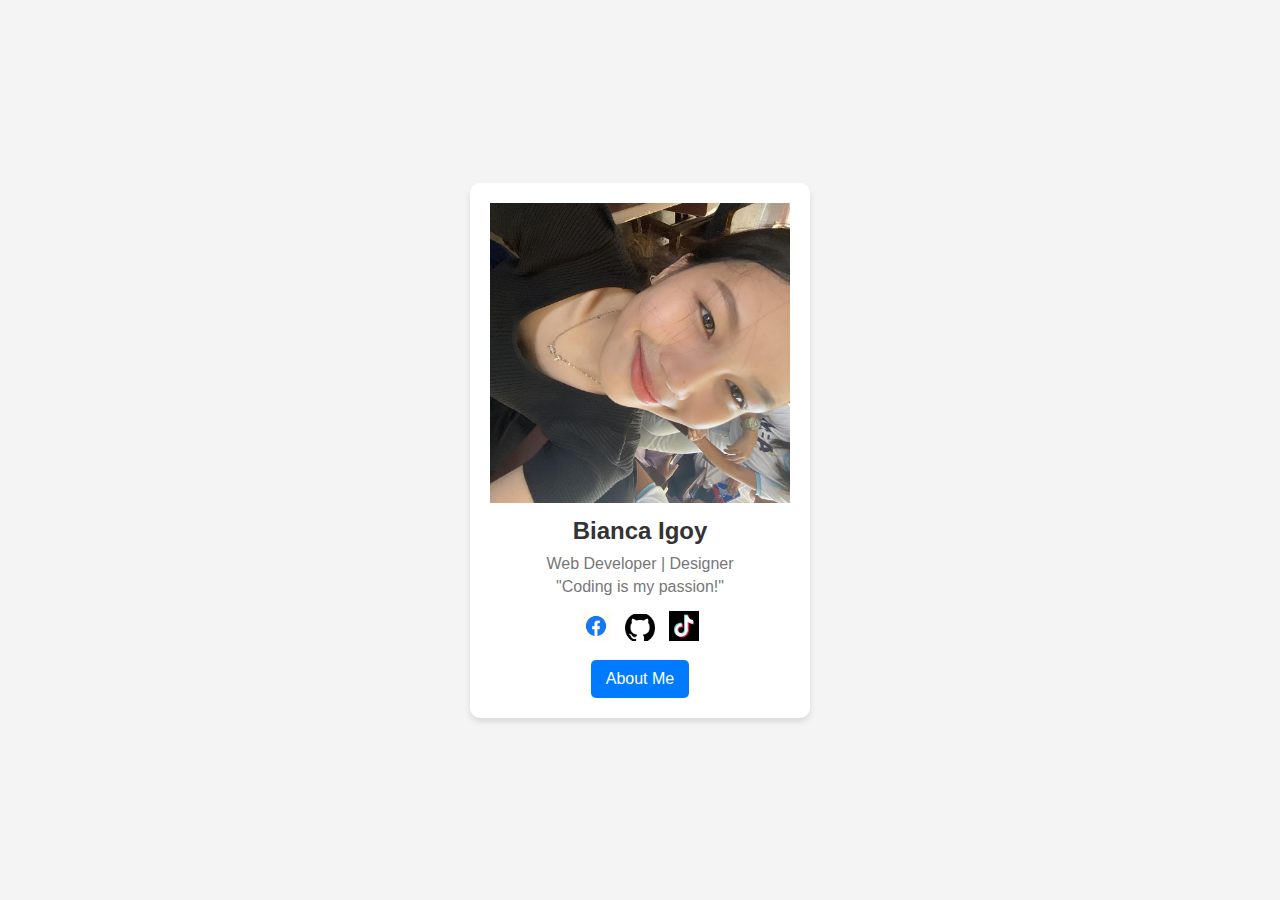
<file: Profile-Card_Igoy/index.html>
<!DOCTYPE html>
<html lang="en">
<head>
    <meta charset="UTF-8">
    <meta name="viewport" content="width=device-width, initial-scale=1.0">
    <title>Personal Profile</title>
    <link rel="stylesheet" href="style.css">
</head> 
<body>
    <div class="profile-card">
        <img src="wawa.jpg" alt="Profile Picture" width="300" height="300" class="profile-img"> 
        <h2>Bianca Igoy</h2>
        <p>Web Developer | Designer</p> 
        <p>"Coding is my passion!"</p>
        <div class="social-icons">
            <a href="https://www.facebook.com/biancajumamil.igoy"><img src="facebook.avif" alt="Facebook"></a>
            <a href="https://github.com/byangcakess"><img src="github.png" alt="Github"></a>
            <a href="https://www.tiktok.com/@byangcakess_?lang=en"><img src="tiktok.webp" alt="Tiktok"></a> 
        </div>
        <a href="about.html" class="btn">About Me</a>
    </div>
</body> 
</html>
</file>
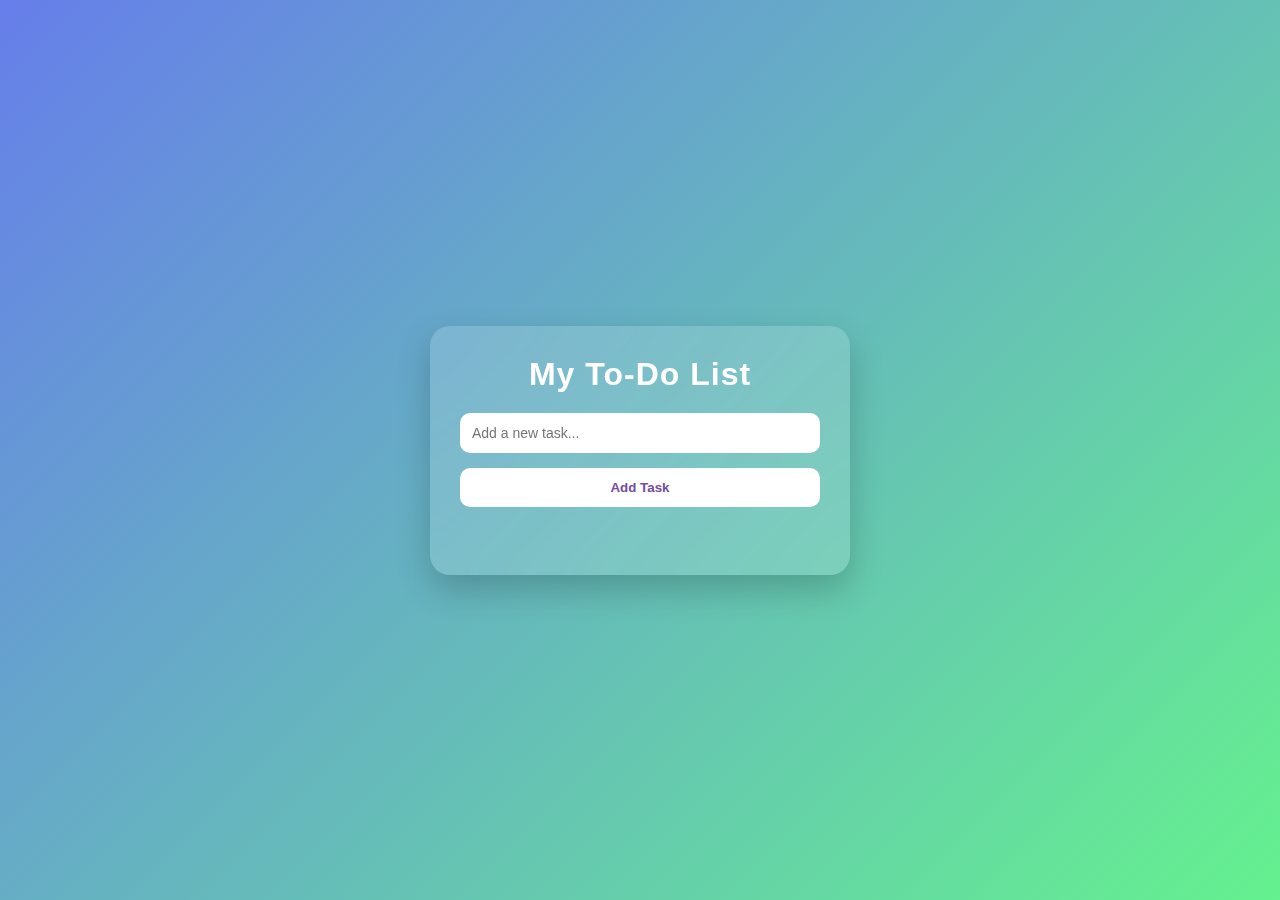
<file: ToDoList/index.html>
<!DOCTYPE html>
<html lang="en">
<head>
    <meta charset="UTF-8">
    <meta name="viewport" content="width=device-width, initial-scale=1.0">
    <title>My Dynamic To-Do List</title>
    <link rel="stylesheet" href="style.css">
</head>
<body>
    <div class="container">
        <h1>My To-Do List</h1>
        
        <input type="text" id="taskInput" placeholder="Add a new task...">
        <button id="addBtn">Add Task</button><br><br>
        
        <ul id="taskList"></ul>
    </div>

    <script src="script.js"></script>
</body>
</html>
</file>
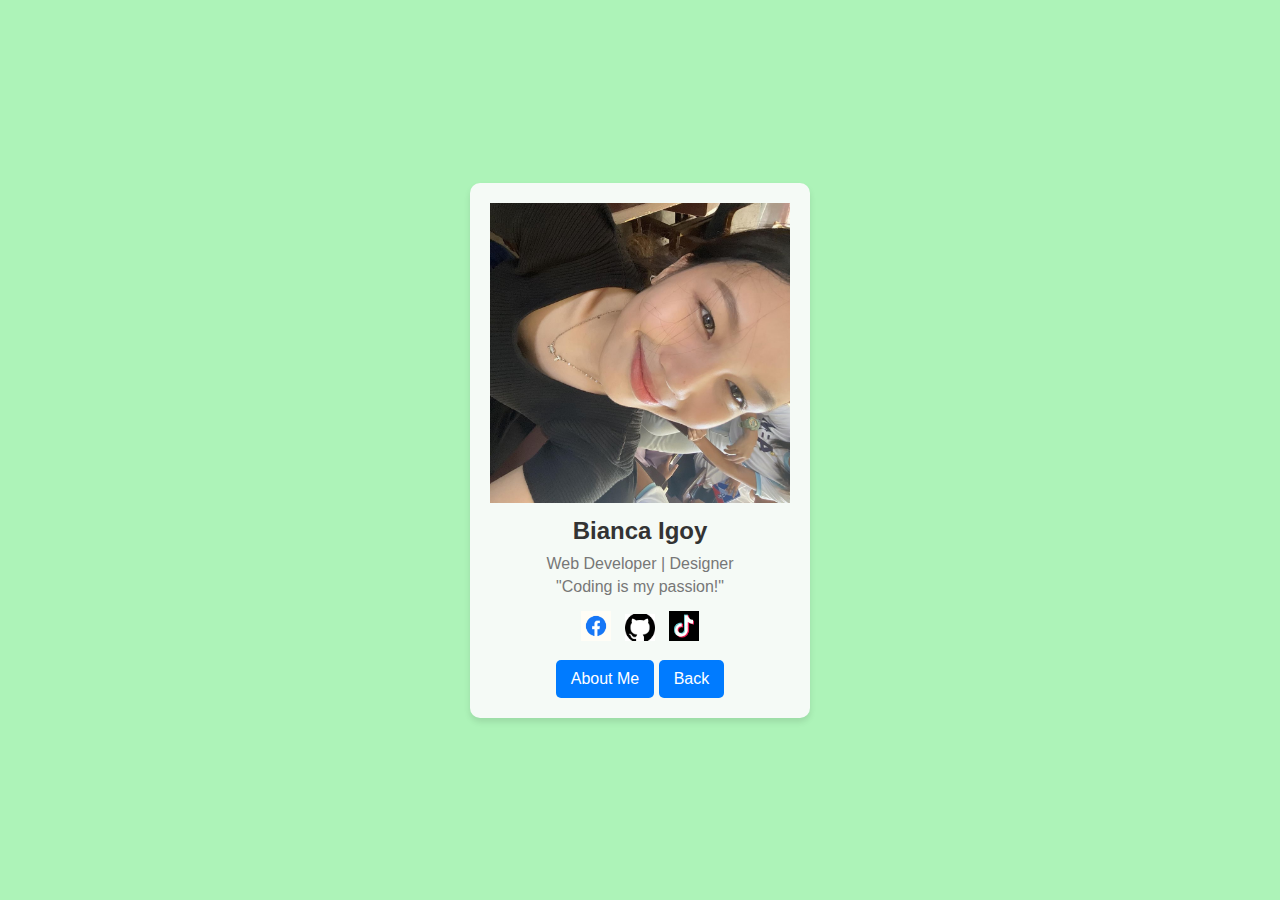
<file: IT223/Profile-Card_Igoy/index.html>
<!DOCTYPE html>
<html lang="en">
<head>
    <meta charset="UTF-8">
    <meta name="viewport" content="width=device-width, initial-scale=1.0">
    <title>Personal Profile</title>
    <link rel="stylesheet" href="style.css">
</head> 
<body>
    <div class="profile-card">
        <img src="wawa.jpg" alt="Profile Picture" width="300" height="300" class="profile-img"> 
        <h2>Bianca Igoy</h2>
        <p>Web Developer | Designer</p> 
        <p>"Coding is my passion!"</p>
        <div class="social-icons">
            <a href="https://www.facebook.com/biancajumamil.igoy"><img src="facebook.avif" alt="Facebook"></a>
            <a href="https://github.com/byangcakess"><img src="github.png" alt="Github"></a>
            <a href="https://www.tiktok.com/@byangcakess_?lang=en"><img src="tiktok.webp" alt="Tiktok"></a> 
        </div>
        <a href="about.html" class="btn">About Me</a>
        <a href="../portfolio.html" class="btn">Back</a>
    </div>
</body> 
</html>
</file>
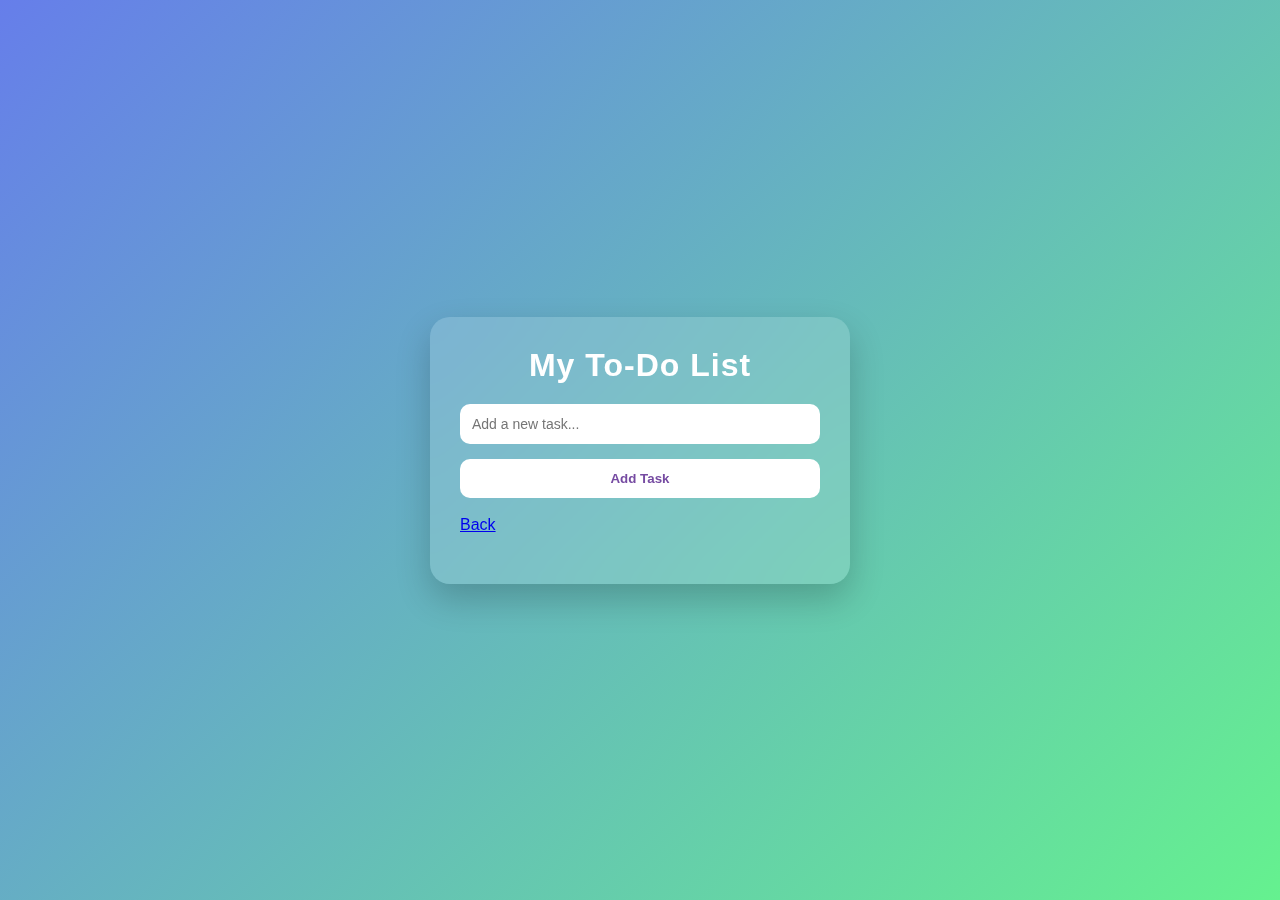
<file: IT223/ToDoList/index.html>
<!DOCTYPE html>
<html lang="en">
<head>
    <meta charset="UTF-8">
    <meta name="viewport" content="width=device-width, initial-scale=1.0">
    <title>My Dynamic To-Do List</title>
    <link rel="stylesheet" href="style.css">
</head>
<body>
    <div class="container">
        <h1>My To-Do List</h1>
        
        <input type="text" id="taskInput" placeholder="Add a new task...">
        <button id="addBtn">Add Task</button><br><br>
        
        <a href="../portfolio.html" class="btn">Back</a>
        
        <ul id="taskList"></ul>
    </div>

    <script src="script.js"></script>
</body>
</html>
</file>
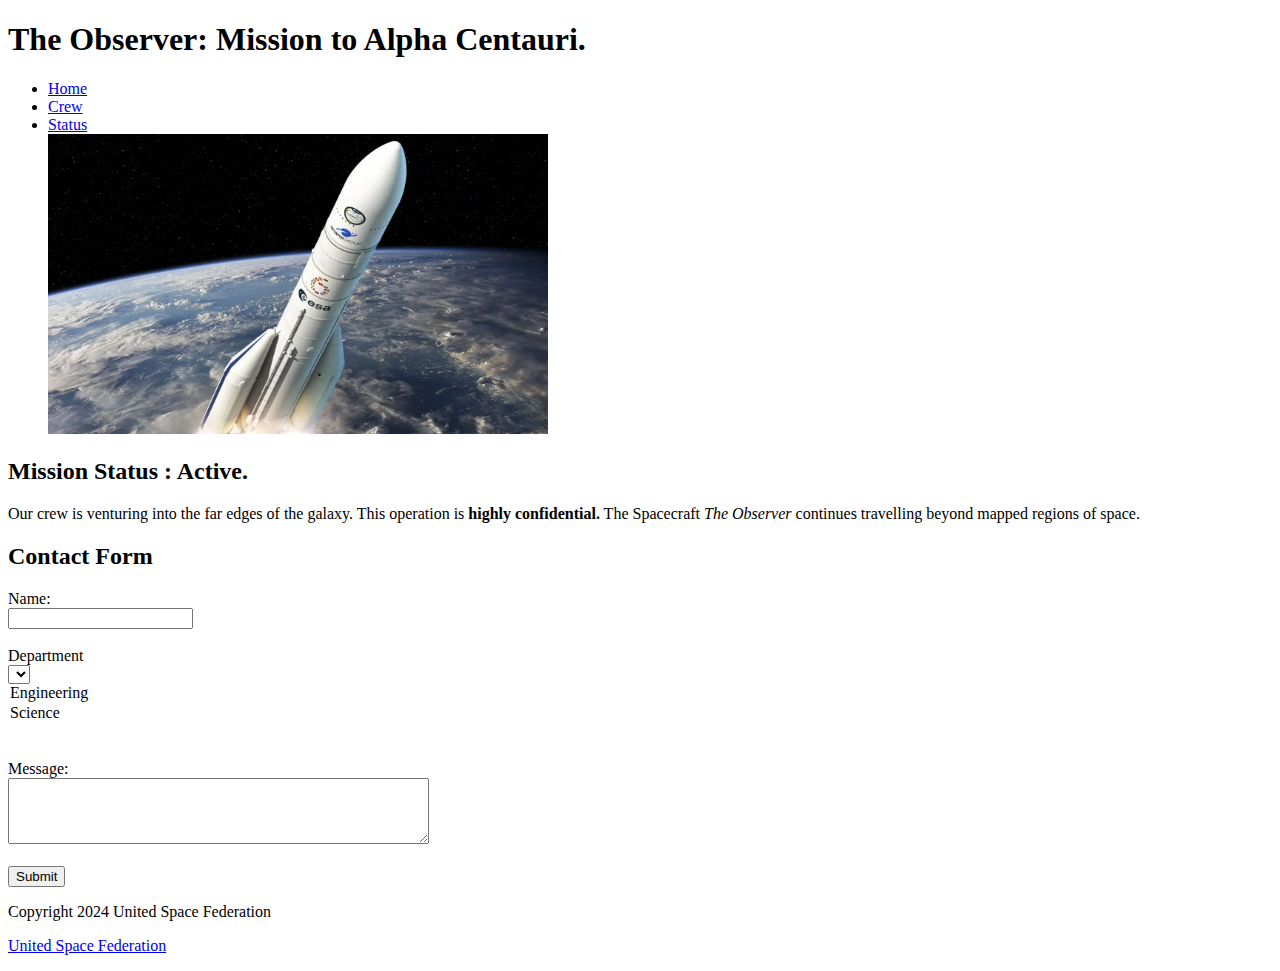
<file: Mission_Log/images/index.html>
<!DOCTYPE html>
<html lang="en">
<head>
    <meta charset="UTF-8">
    <meta name="viewport" content="width=device-width, initial-scale=1.0">
    <title>My First Webpage</title>
</head>
<body>
    <header>
        <h1>The Observer: Mission to Alpha Centauri.</h1>

        <nav>
            <ul>
                <li><a href="index.html">Home</a></li>
                <li><a href="crew.html">Crew</a></li>
                <li><a href="status.html">Status</a></li>
                <img src="SEI_211670403.webp" alt="Spaceship Aurora" width="500" height="300">
            </ul>

        <h2>Mission Status : Active.</h2>
    </header>
    
</body>
<main>
    <p>
        Our crew is venturing into the far edges of the galaxy. This operation is <strong>highly confidential.</strong>
        The Spacecraft <em>The Observer</em> continues travelling beyond mapped regions of space.
    </p>
    <form>
        <h2>Contact Form</h2>

        <label for="name">Name:</label><br>
        <input type="text" id="name" name="name"><br><br>
        <label for="Department">Department</label><br>
        <select name="Department" id="Department"></select>
            <option value="Engineering">Engineering</option>
            <option value="Science">Science</option><br><br>
        
        <label for="message">Message:</label><br>
        <textarea id="message" name="message" rows="4" cols="50"></textarea><br><br>
        <button type="submit">Submit</button>
    </form>



</main>
<footer>
    <p>Copyright 2024 United Space Federation</p>
    <p>
        <a href="https://www.nasa.gov" target="_blank"> United Space Federation</a>
    </p>
</footer>
</html>
</file>
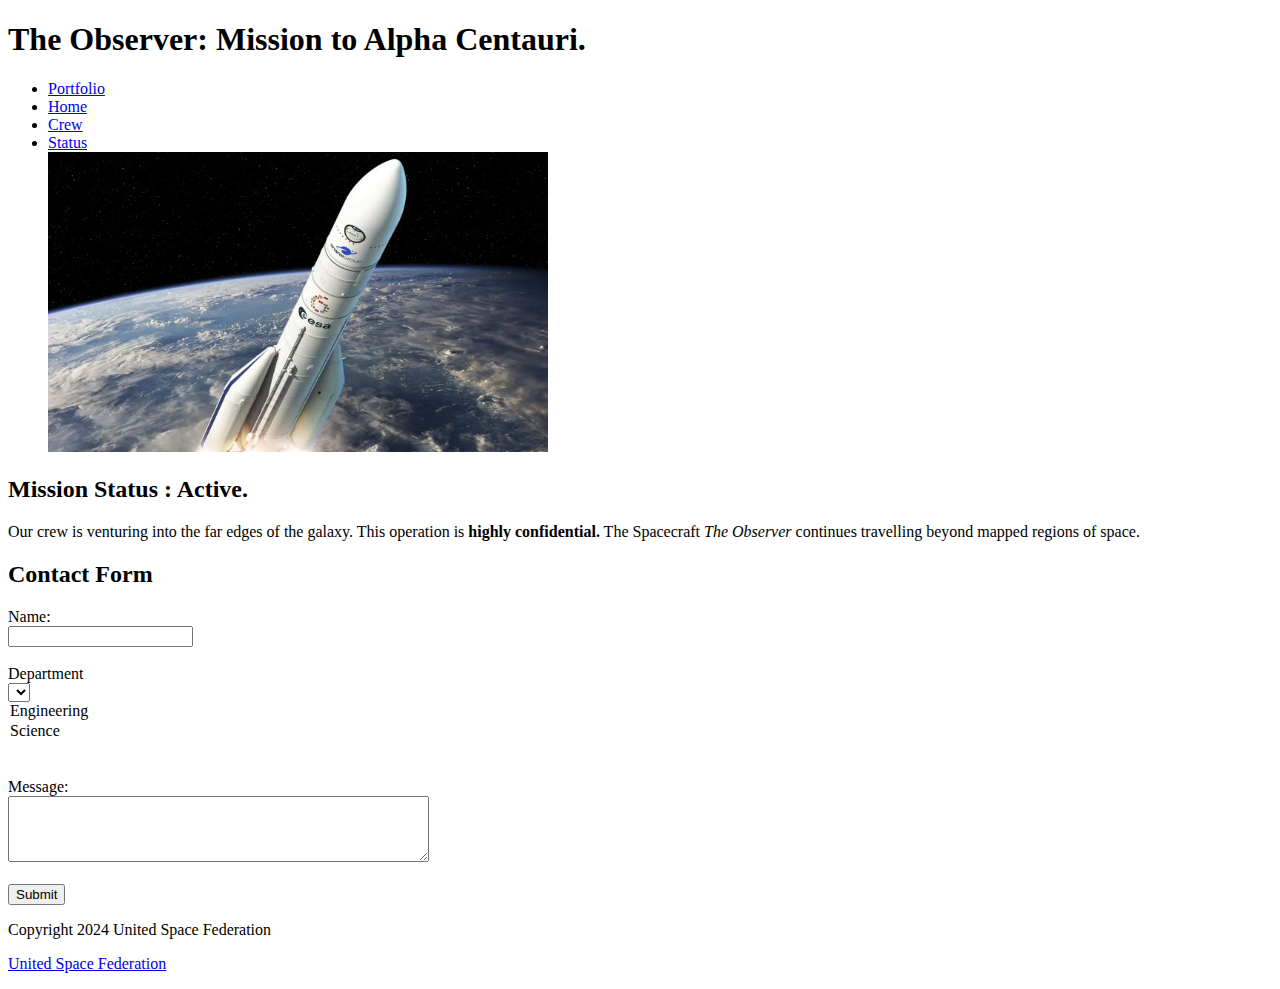
<file: IT223/Mission_Log/images/index.html>
<!DOCTYPE html>
<html lang="en">
<head>
    <meta charset="UTF-8">
    <meta name="viewport" content="width=device-width, initial-scale=1.0">
    <title>My First Webpage</title>
</head>
<body>
    <header>
        <h1>The Observer: Mission to Alpha Centauri.</h1>

        <nav>
            <ul>
                <li><a href="../portfolio.html">Portfolio</a></li>
                <li><a href="index.html">Home</a></li>
                <li><a href="crew.html">Crew</a></li>
                <li><a href="status.html">Status</a></li>
                <img src="SEI_211670403.webp" alt="Spaceship Aurora" width="500" height="300">
            </ul>

        <h2>Mission Status : Active.</h2>
    </header>
    
</body>
<main>
    <p>
        Our crew is venturing into the far edges of the galaxy. This operation is <strong>highly confidential.</strong>
        The Spacecraft <em>The Observer</em> continues travelling beyond mapped regions of space.
    </p>
    <form>
        <h2>Contact Form</h2>

        <label for="name">Name:</label><br>
        <input type="text" id="name" name="name"><br><br>
        <label for="Department">Department</label><br>
        <select name="Department" id="Department"></select>
            <option value="Engineering">Engineering</option>
            <option value="Science">Science</option><br><br>
        
        <label for="message">Message:</label><br>
        <textarea id="message" name="message" rows="4" cols="50"></textarea><br><br>
        <button type="submit">Submit</button>
    </form>



</main>
<footer>
    <p>Copyright 2024 United Space Federation</p>
    <p>
        <a href="https://www.nasa.gov" target="_blank"> United Space Federation</a>
    </p>
</footer>
</html>
</file>
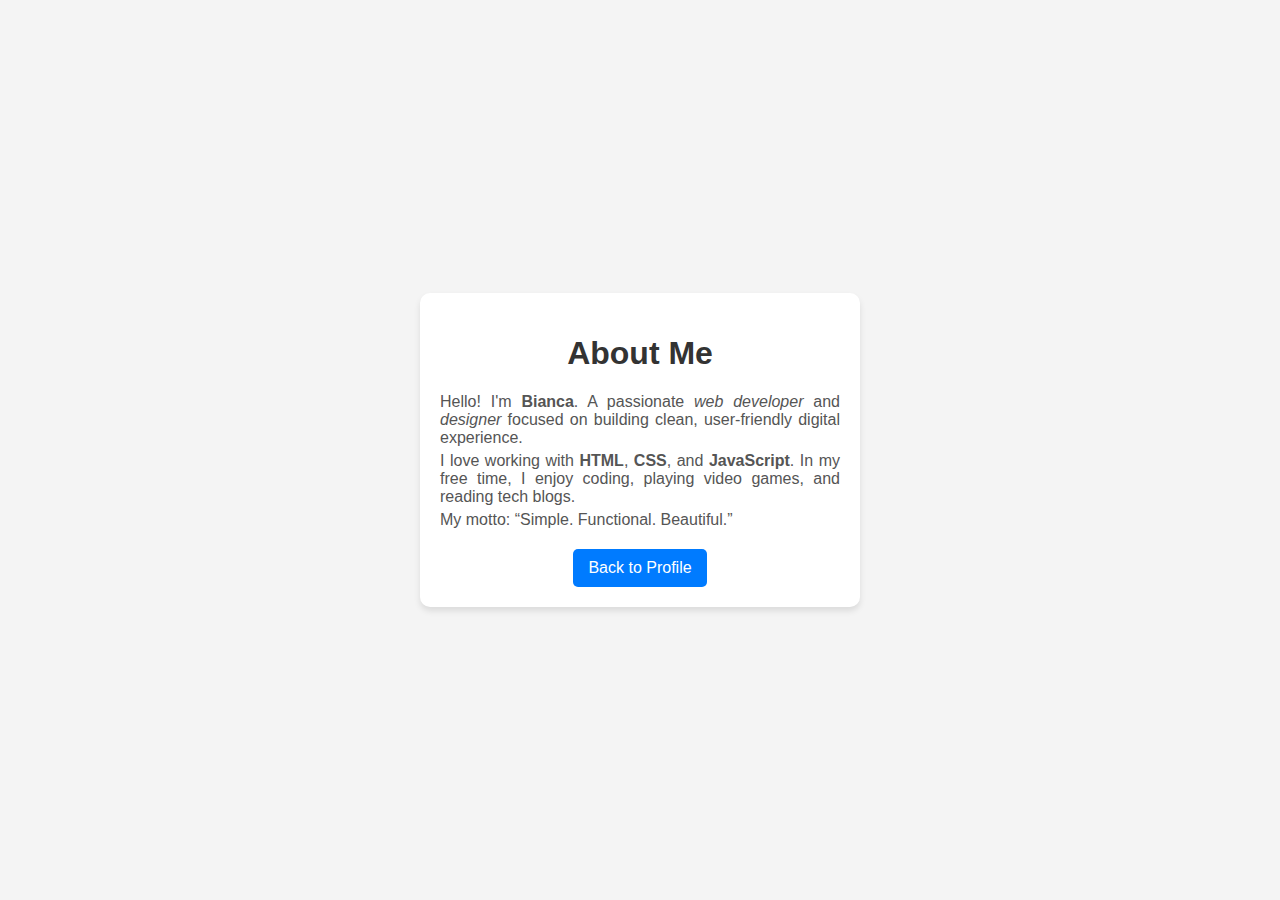
<file: Profile-Card_Igoy/about.html>
<!DOCTYPE html>
<html lang="en">
<head>
    <meta charset="UTF-8">
    <meta name="viewport" content="width=device-width, initial-scale=1.0">
    <title>About Me</title>
    <link rel="stylesheet" href="style.css">
</head>
<body>
    <div class="about-container">
        <h1>About Me</h1>
        <p>Hello! I'm <b>Bianca</b>. A passionate <i>web developer</i> and <i>designer</i> focused on building clean, user-friendly digital experience.</p>
        <p>I love working with <strong>HTML</strong>, <strong>CSS</strong>, and <strong>JavaScript</strong>. In my free time, I enjoy coding, playing video games, and reading tech blogs.</p>
        <p>My motto: <q>Simple. Functional. Beautiful.</q></p>
        <a href="index.html" class="btn">Back to Profile</a>
    </div>
</body>
</html>
</file>
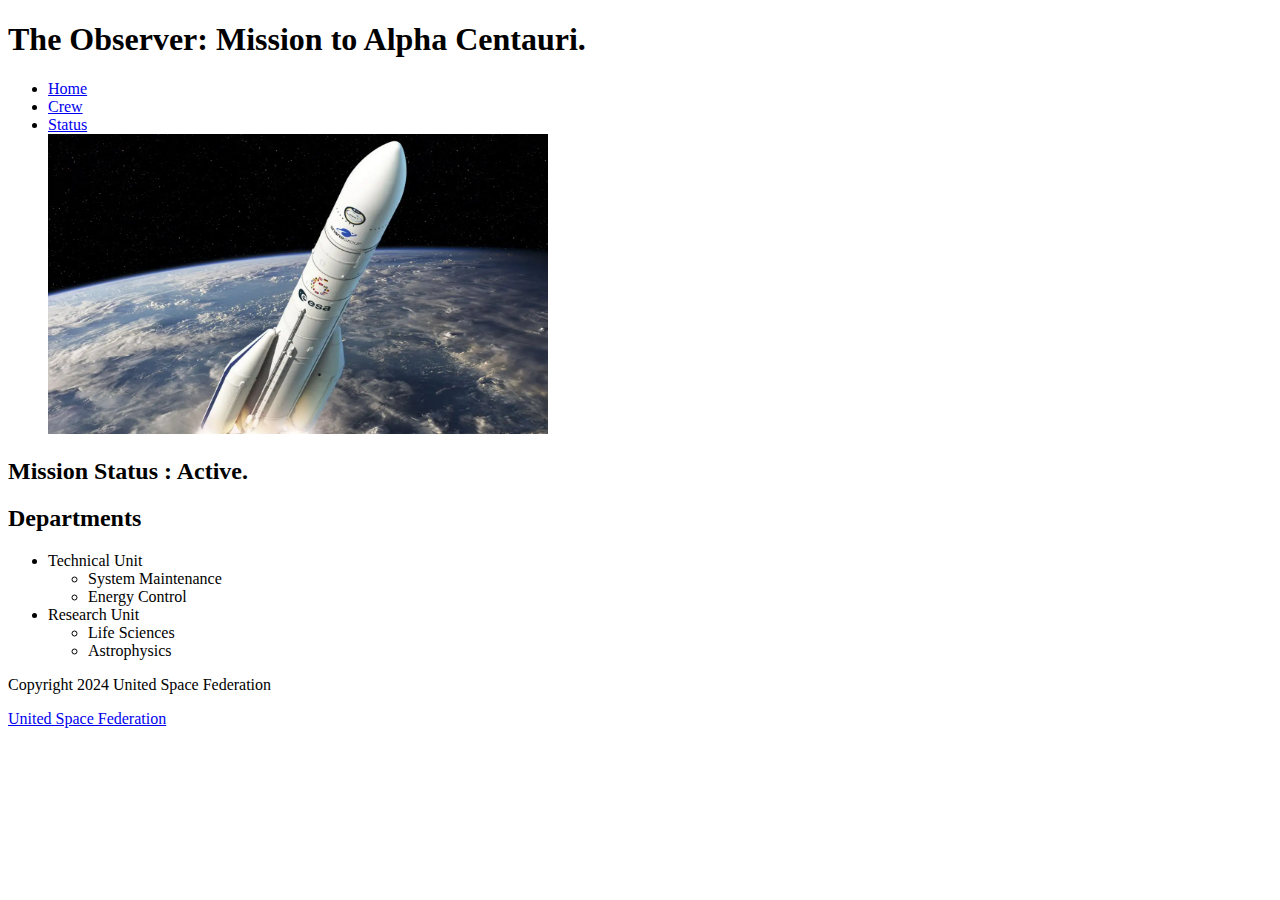
<file: Mission_Log/images/crew.html>
<!DOCTYPE html>
<html lang="en">
<head>
    <meta charset="UTF-8">
    <meta name="viewport" content="width=device-width, initial-scale=1.0">
    <title>My First Webpage</title>
</head>
<body>
   <header>
        <h1>The Observer: Mission to Alpha Centauri.</h1>

        <nav>
            <ul>
                <li><a href="index.html">Home</a></li>
                <li><a href="crew.html">Crew</a></li>
                <li><a href="status.html">Status</a></li>
                <img src="SEI_211670403.webp" alt="Spaceship Aurora" width="500" height="300">
            </ul>

        <h2>Mission Status : Active.</h2>
    </header>
    
</body>
<main>
    <h2>Departments</h2>
    <ul>
       <li>Technical Unit</li>
    <ul>
       <li>System Maintenance</li>
        <li>Energy Control</li>

    </ul>
         <li>Research Unit</li>
    <ul>
        <li>Life Sciences</li>
        <li>Astrophysics</li>

    </ul>
        
    </ul>


</main>
<footer>
    <p>Copyright 2024 United Space Federation</p>
    <p>
        <a href="https://www.nasa.gov" target="_blank"> United Space Federation</a>
    </p>
</footer>

</html>
</file>
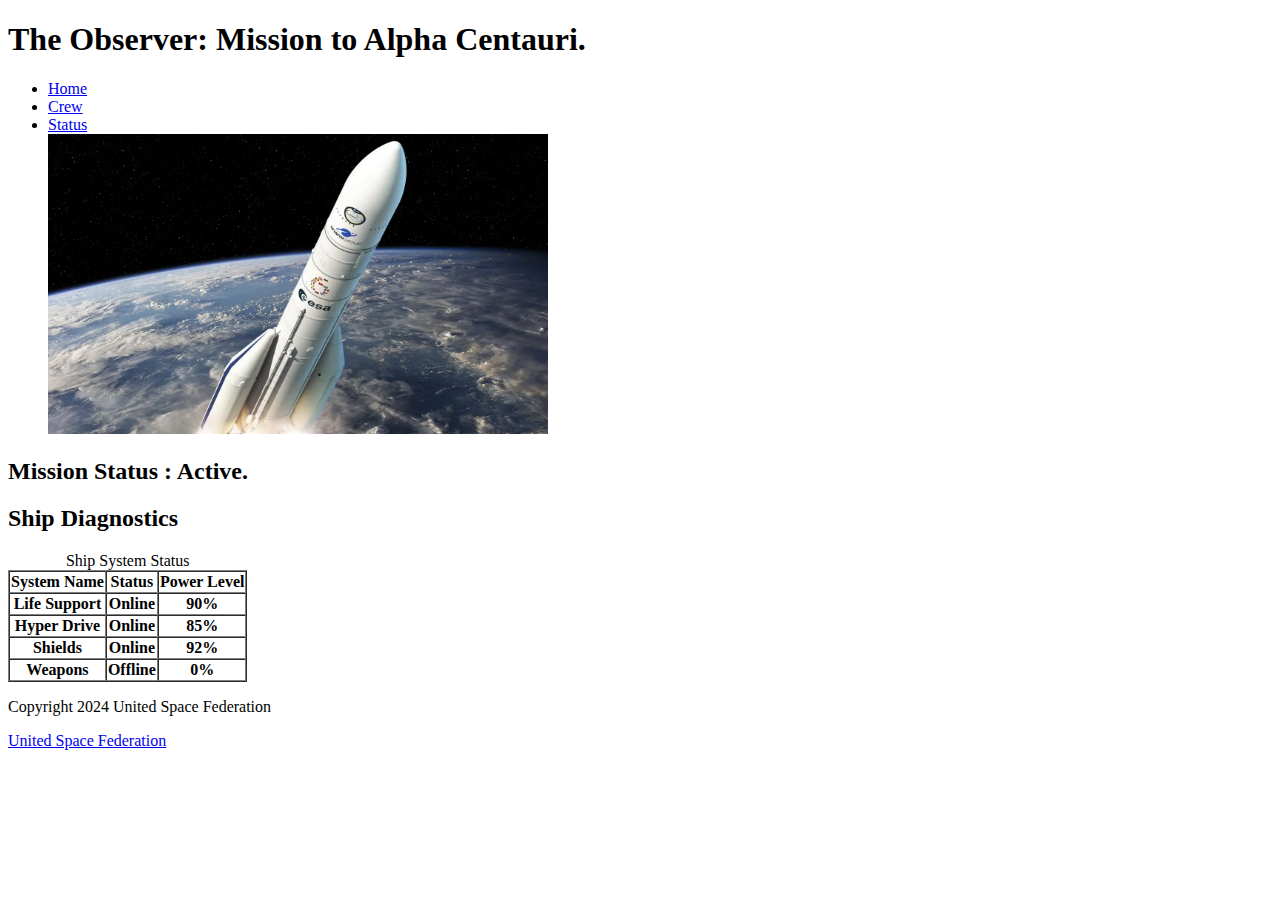
<file: Mission_Log/images/status.html>
<!DOCTYPE html>
<html lang="en">
<head>
    <meta charset="UTF-8">
    <meta name="viewport" content="width=device-width, initial-scale=1.0">
    <title>My First Webpage</title>
</head>
<body>
   <header>
        <h1>The Observer: Mission to Alpha Centauri.</h1>

        <nav>
            <ul>
                <li><a href="index.html">Home</a></li>
                <li><a href="crew.html">Crew</a></li>
                <li><a href="status.html">Status</a></li>
                <img src="SEI_211670403.webp" alt="Spaceship Aurora" width="500" height="300">
            </ul>

        <h2>Mission Status : Active.</h2>
    </header>
    
</body>
<main>
    <h2>Ship Diagnostics</h2>

    <table border="1" cellpaddin="10" cellspacing="0">
        <caption>Ship System Status</caption>

    <thead>
        <tr>
            <th>System Name</th>
            <th>Status</th>
            <th>Power Level</th>
        </tr>

    </thead>

        <tr>
            <th>Life Support</th>
            <th>Online</th>
            <th>90%</th>
        </tr>
        <tr>
            <th>Hyper Drive</th>
            <th>Online</th>
            <th>85%</th>
        </tr>
        <tr>
            <th>Shields</th>
            <th>Online</th>
            <th>92%</th>
        </tr>
        <tr>
            <th>Weapons</th>
            <th>Offline</th>
            <th>0%</th>
        </tr>
    </table>
</main>
<footer>
    <p>Copyright 2024 United Space Federation</p>
    <p>
        <a href="https://www.nasa.gov" target="_blank"> United Space Federation</a>
    </p>
</footer>
</html>
</file>
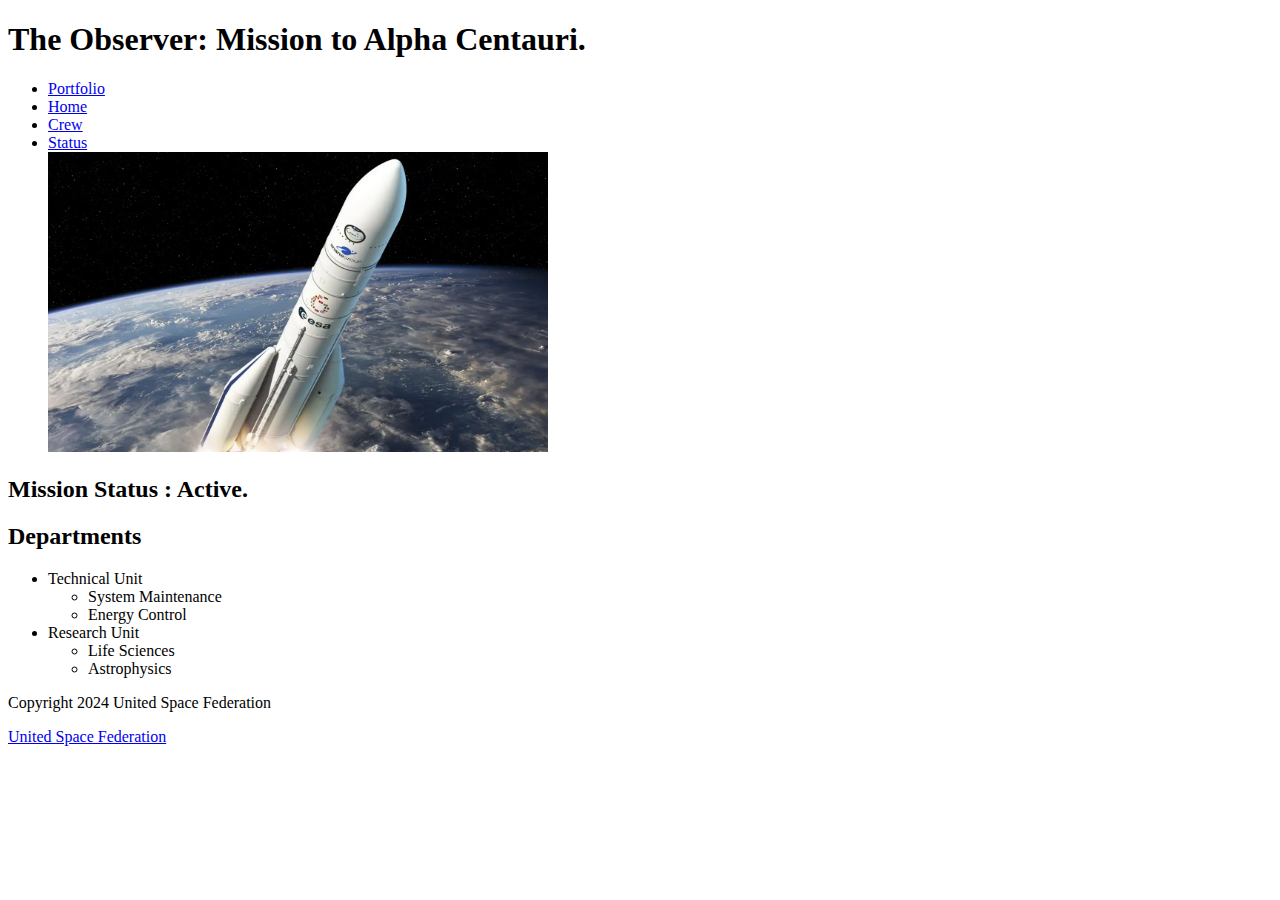
<file: IT223/Mission_Log/images/crew.html>
<!DOCTYPE html>
<html lang="en">
<head>
    <meta charset="UTF-8">
    <meta name="viewport" content="width=device-width, initial-scale=1.0">
    <title>My First Webpage</title>
</head>
<body>
   <header>
        <h1>The Observer: Mission to Alpha Centauri.</h1>

        <nav>
            <ul>
                <li><a href="../portfolio.html">Portfolio</a></li>
                <li><a href="index.html">Home</a></li>
                <li><a href="crew.html">Crew</a></li>
                <li><a href="status.html">Status</a></li>
                <img src="SEI_211670403.webp" alt="Spaceship Aurora" width="500" height="300">
            </ul>

        <h2>Mission Status : Active.</h2>
    </header>
    
</body>
<main>
    <h2>Departments</h2>
    <ul>
       <li>Technical Unit</li>
    <ul>
       <li>System Maintenance</li>
        <li>Energy Control</li>

    </ul>
         <li>Research Unit</li>
    <ul>
        <li>Life Sciences</li>
        <li>Astrophysics</li>

    </ul>
        
    </ul>


</main>
<footer>
    <p>Copyright 2024 United Space Federation</p>
    <p>
        <a href="https://www.nasa.gov" target="_blank"> United Space Federation</a>
    </p>
</footer>

</html>
</file>
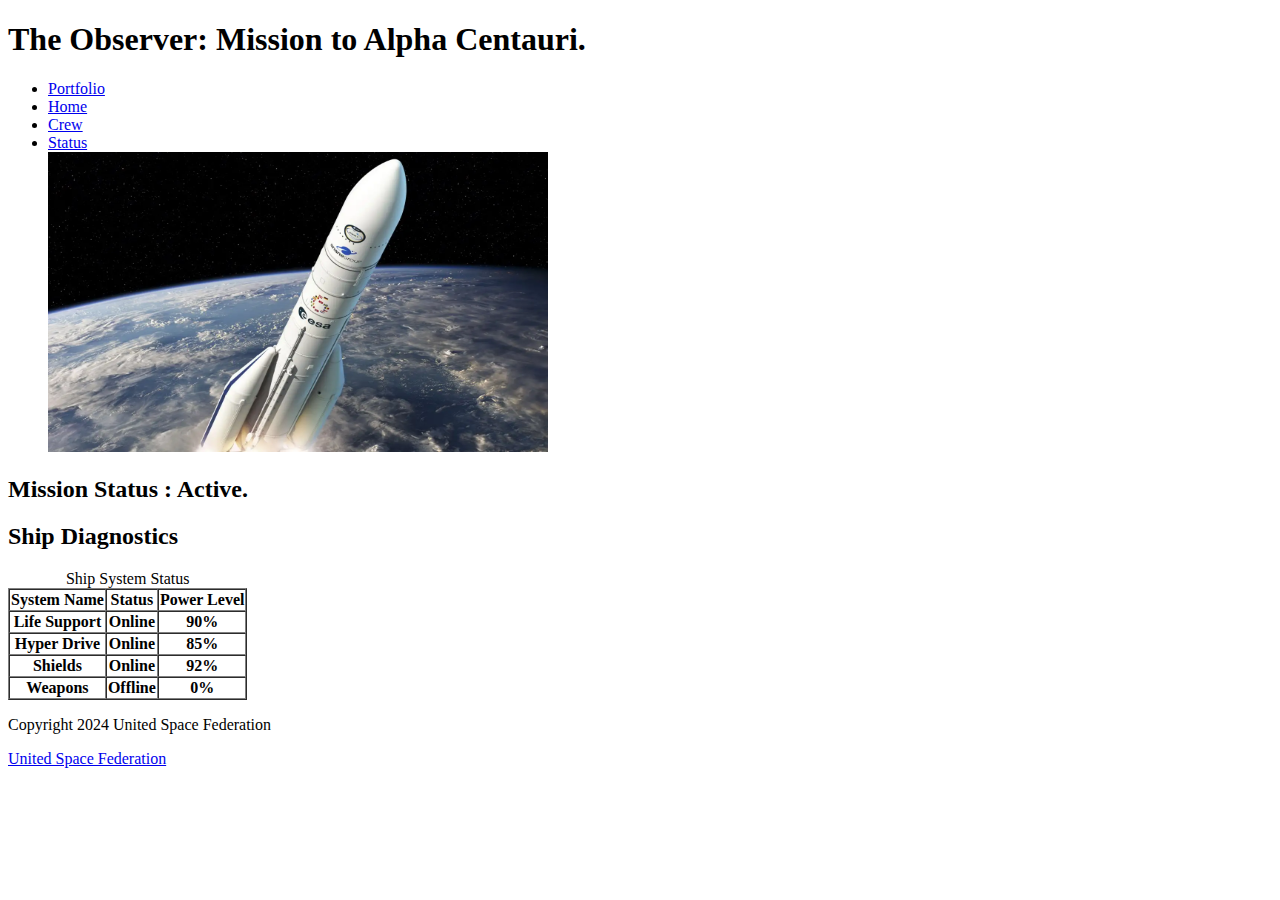
<file: IT223/Mission_Log/images/status.html>
<!DOCTYPE html>
<html lang="en">
<head>
    <meta charset="UTF-8">
    <meta name="viewport" content="width=device-width, initial-scale=1.0">
    <title>My First Webpage</title>
</head>
<body>
   <header>
        <h1>The Observer: Mission to Alpha Centauri.</h1>

        <nav>
            <ul>
                <li><a href="../portfolio.html">Portfolio</a></li>
                <li><a href="index.html">Home</a></li>
                <li><a href="crew.html">Crew</a></li>
                <li><a href="status.html">Status</a></li>
                <img src="SEI_211670403.webp" alt="Spaceship Aurora" width="500" height="300">
            </ul>

        <h2>Mission Status : Active.</h2>
    </header>
    
</body>
<main>
    <h2>Ship Diagnostics</h2>

    <table border="1" cellpaddin="10" cellspacing="0">
        <caption>Ship System Status</caption>

    <thead>
        <tr>
            <th>System Name</th>
            <th>Status</th>
            <th>Power Level</th>
        </tr>

    </thead>

        <tr>
            <th>Life Support</th>
            <th>Online</th>
            <th>90%</th>
        </tr>
        <tr>
            <th>Hyper Drive</th>
            <th>Online</th>
            <th>85%</th>
        </tr>
        <tr>
            <th>Shields</th>
            <th>Online</th>
            <th>92%</th>
        </tr>
        <tr>
            <th>Weapons</th>
            <th>Offline</th>
            <th>0%</th>
        </tr>
    </table>
</main>
<footer>
    <p>Copyright 2024 United Space Federation</p>
    <p>
        <a href="https://www.nasa.gov" target="_blank"> United Space Federation</a>
    </p>
</footer>
</html>
</file>
<file: Profile-Card_Igoy/style.css>
/* General Styling */
body {
font-family: Arial, sans-serif; 
background-color: #f4f4f4;
display: flex;
justify-content: center;
align-items: center;
height: 100vh;
margin: 0;
}

/* Profile Card */
.profile-card {
background: white;
padding: 20px;
border-radius: 10px;
box-shadow: 0px 4px 6px rgba(0, 0, 0, 0.1); text-align: center;
width: px;
}
-profile-img {
width: 100px;
height: 100px;
border-radius: 50%;
border: 3px solid #007bff;
margin-bottom: 10px;
}

h2 {
margin: 10px 0; color: #333;
}
P{
color: #777;
margin: 5px 0;
}
/* Social Icons */ .social-icons {

margin-top: 15px;
}
.social-icons a img {

width: 30px;
margin: 0 5px;
transition: transform 0.3s;
}
.social-icons a img:hover { transform: scale(1.2);
}

/* Button Styling */ .btn {

display: inline-block; margin-top: 15px; padding: 10px 15px; background-color: #007bff; color: white;
text-decoration: none; border-radius: 5px;
}
.btn:hover {

background-color: #0056b3;
}
/* About Page Styling */
.about-container {
background: white;
padding: 20px;
border-radius: 10px;
box-shadow: 0px 4px 6px rgba(0, 0, 0, 0.1);
text-align: center;
width: 400px;
}
.about-container h1 {

color: #333;
}
.about-container p {
color: #555;
text-align: justify;
}
</file>
<file: ToDoList/style.css>
* {
    margin: 0;
    padding: 0;
    box-sizing: border-box;
    font-family: 'Poppins', sans-serif;
}

body {
    background: linear-gradient(135deg, #667eea, #65f18f);
    display: flex;
    justify-content: center;
    align-items: center;
    min-height: 100vh;
}

/* Main Card */
.container {
    background: rgba(255, 255, 255, 0.15);
    backdrop-filter: blur(15px);
    padding: 30px;
    border-radius: 20px;
    width: 420px;
    box-shadow: 0 15px 35px rgba(0, 0, 0, 0.2);
    color: white;
}

h1 {
    text-align: center;
    margin-bottom: 20px;
    font-weight: 600;
    letter-spacing: 1px;
}

/* Input + Button */
input[type="text"] {
    width: 100%;
    padding: 12px;
    border: none;
    border-radius: 10px;
    margin-bottom: 15px;
    outline: none;
    font-size: 14px;
}

button#addBtn {
    width: 100%;
    padding: 12px;
    border: none;
    border-radius: 10px;
    background: #ffffff;
    color: #764ba2;
    font-weight: bold;
    cursor: pointer;
    transition: 0.3s ease;
}

button#addBtn:hover {
    background: #f1f1f1;
    transform: scale(1.03);
}

/* Task List */
ul {
    list-style: none;
    margin-top: 20px;
}

li {
    background: rgba(255, 255, 255, 0.2);
    padding: 12px 15px;
    border-radius: 12px;
    margin-bottom: 10px;
    display: flex;
    justify-content: space-between;
    align-items: center;
    transition: 0.3s;
}

li:hover {
    transform: translateX(5px);
}

li.completed {
    text-decoration: line-through;
    opacity: 0.6;
}

/* Delete Button */
.delete-btn {
    background: #ff4d4d;
    border: none;
    color: white;
    padding: 6px 12px;
    border-radius: 8px;
    cursor: pointer;
    transition: 0.3s;
}

.delete-btn:hover {
    background: #cc0000;
}
</file>
<file: IT223/Profile-Card_Igoy/style.css>
/* General Styling */
body {
font-family: Arial, sans-serif; 
background-color: #adf3b8;
display: flex;
justify-content: center;
align-items: center;
height: 100vh;
margin: 0;
}

/* Profile Card */
.profile-card {
background: rgb(245, 250, 246);
padding: 20px;
border-radius: 10px;
box-shadow: 0px 4px 6px rgba(0, 0, 0, 0.1); text-align: center;
width: px;
}
-profile-img {
width: 100px;
height: 100px;
border-radius: 50%;
border: 3px solid #007bff;
margin-bottom: 10px;
}

h2 {
margin: 10px 0; color: #333;
}
P{
color: #777;
margin: 5px 0;
}
/* Social Icons */ .social-icons {

margin-top: 15px;
}
.social-icons a img {

width: 30px;
margin: 0 5px;
transition: transform 0.3s;
}
.social-icons a img:hover { transform: scale(1.2);
}

/* Button Styling */ .btn {

display: inline-block; margin-top: 15px; padding: 10px 15px; background-color: #007bff; color: white;
text-decoration: none; border-radius: 5px;
}
.btn:hover {

background-color: #0056b3;
}
/* About Page Styling */
.about-container {
background: white;
padding: 20px;
border-radius: 10px;
box-shadow: 0px 4px 6px rgba(0, 0, 0, 0.1);
text-align: center;
width: 400px;
}
.about-container h1 {

color: #333;
}
.about-container p {
color: #555;
text-align: justify;
}
</file>
<file: IT223/ToDoList/style.css>
* {
    margin: 0;
    padding: 0;
    box-sizing: border-box;
    font-family: 'Poppins', sans-serif;
}

body {
    background: linear-gradient(135deg, #667eea, #65f18f);
    display: flex;
    justify-content: center;
    align-items: center;
    min-height: 100vh;
}

/* Main Card */
.container {
    background: rgba(255, 255, 255, 0.15);
    backdrop-filter: blur(15px);
    padding: 30px;
    border-radius: 20px;
    width: 420px;
    box-shadow: 0 15px 35px rgba(0, 0, 0, 0.2);
    color: white;
}

h1 {
    text-align: center;
    margin-bottom: 20px;
    font-weight: 600;
    letter-spacing: 1px;
}

/* Input + Button */
input[type="text"] {
    width: 100%;
    padding: 12px;
    border: none;
    border-radius: 10px;
    margin-bottom: 15px;
    outline: none;
    font-size: 14px;
}

button#addBtn {
    width: 100%;
    padding: 12px;
    border: none;
    border-radius: 10px;
    background: #ffffff;
    color: #764ba2;
    font-weight: bold;
    cursor: pointer;
    transition: 0.3s ease;
}

button#addBtn:hover {
    background: #f1f1f1;
    transform: scale(1.03);
}

/* Task List */
ul {
    list-style: none;
    margin-top: 20px;
}

li {
    background: rgba(255, 255, 255, 0.2);
    padding: 12px 15px;
    border-radius: 12px;
    margin-bottom: 10px;
    display: flex;
    justify-content: space-between;
    align-items: center;
    transition: 0.3s;
}

li:hover {
    transform: translateX(5px);
}

li.completed {
    text-decoration: line-through;
    opacity: 0.6;
}

/* Delete Button */
.delete-btn {
    background: #ff4d4d;
    border: none;
    color: white;
    padding: 6px 12px;
    border-radius: 8px;
    cursor: pointer;
    transition: 0.3s;
}

.delete-btn:hover {
    background: #cc0000;
}
</file>
